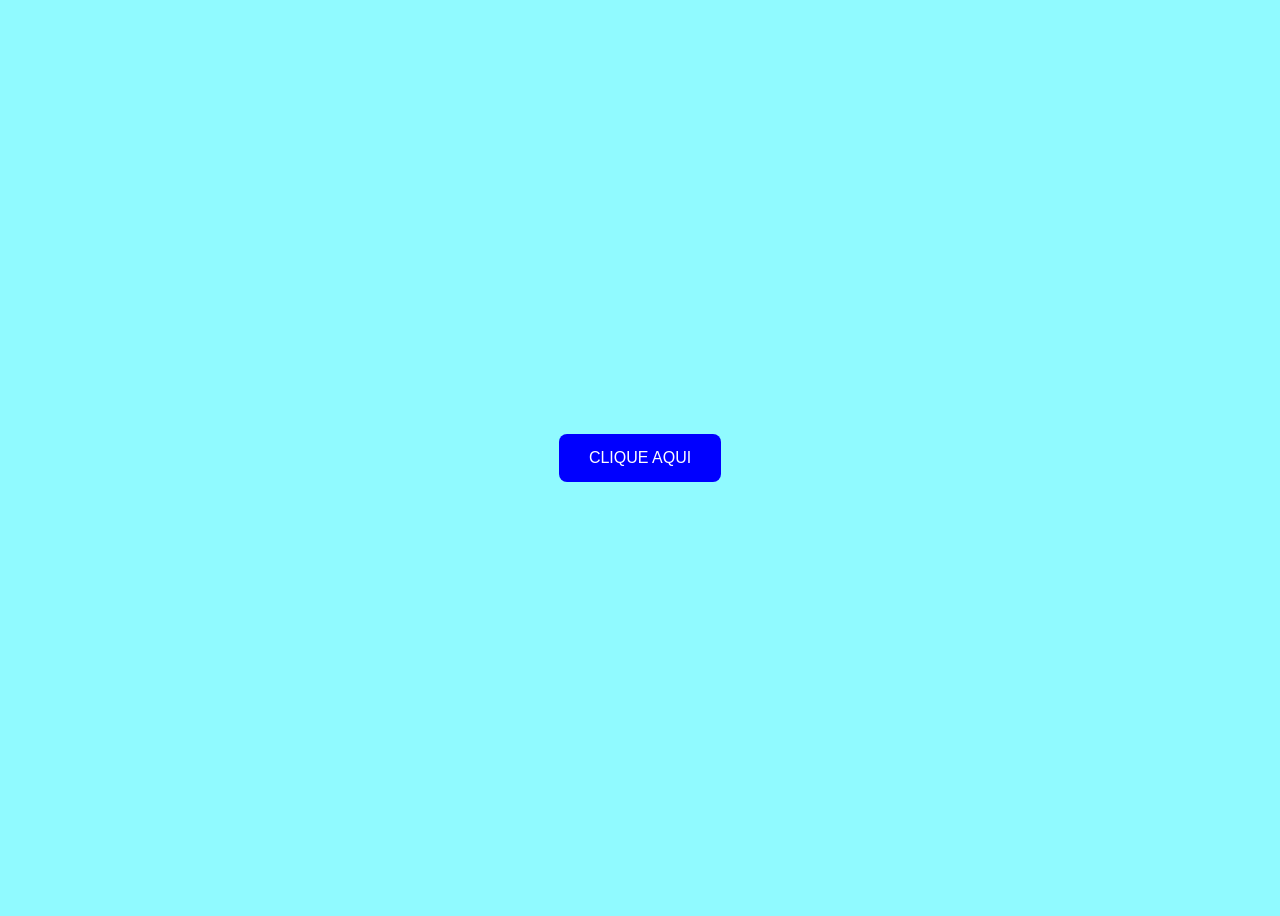
<file: index.html>
<!DOCTYPE html>
<html lang="pt-BR">
<head>
    <meta charset="UTF-8">
    <meta name="viewport" content="width=device-width, initial-scale=1.0">
    <title>Botão Animado</title>
    <link rel="stylesheet" href="style.css">
</head>
<body>

    <button>CLIQUE AQUI</button>

</body>
</html>
</file>
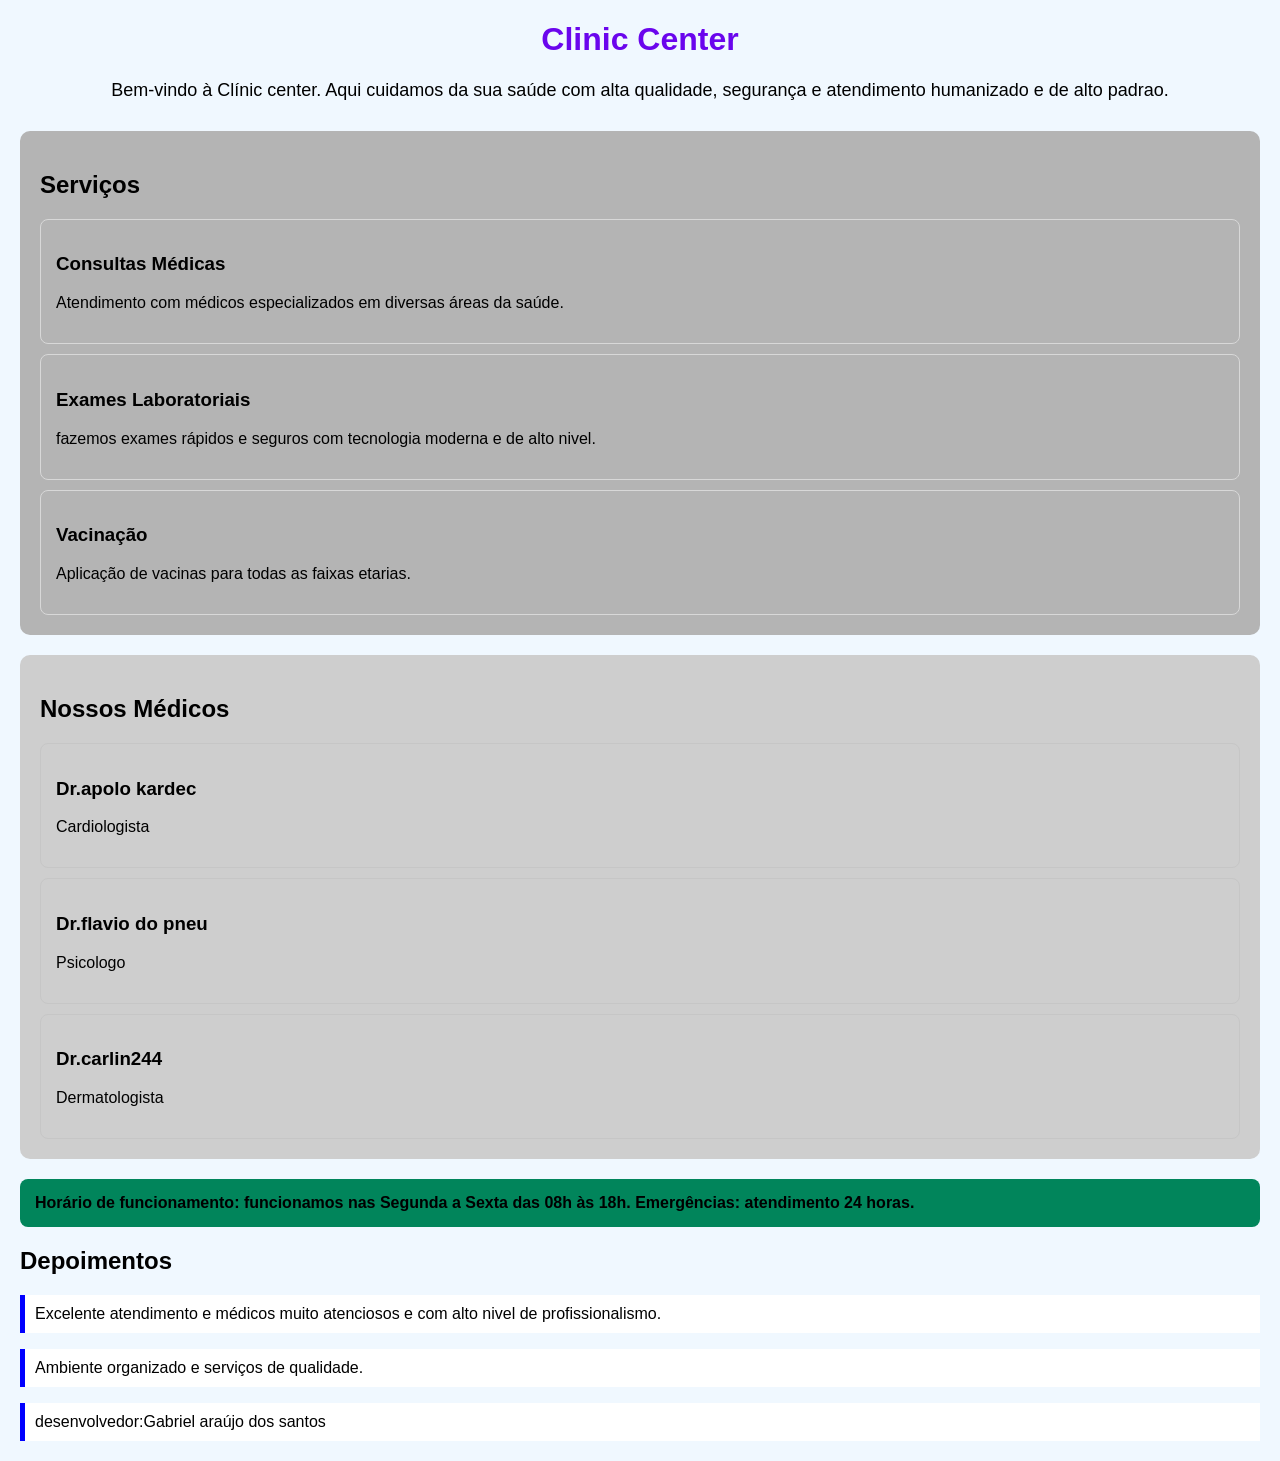
<file: html.clinica/index.html>
<!DOCTYPE html>
<html lang="pt-BR">
<head>
    <meta charset="UTF-8">
    <meta name="viewport" content="width=device-width, initial-scale=1.0">
    <title>Clínica Vida Saudável</title>
    <link rel="stylesheet" href="style.css">
</head>

<body>

    <h1 id="titulo-clinica">
        Clinic Center
    </h1>

    <p class="bemvindo">
        Bem-vindo à Clínic center.
        Aqui cuidamos da sua saúde com alta qualidade,
        segurança e atendimento humanizado e de alto padrao.
    </p>

    <div id="servicos">

        <h2>Serviços</h2>

        <div class="servico">
            <h3>Consultas Médicas</h3>
            <p>
                Atendimento com médicos especializados
                em diversas áreas da saúde.
            </p>
        </div>

        <div class="servico">
            <h3>Exames Laboratoriais</h3>
            <p>
                fazemos exames rápidos e seguros
                com tecnologia moderna e de alto nivel.
            </p>
        </div>

        <div class="servico">
            <h3>Vacinação</h3>
            <p>
                Aplicação de vacinas para todas as faixas etarias.
            </p>
        </div>

    </div>

    <div id="medicos">

        <h2>Nossos Médicos</h2>

        <div class="medico">
            <h3>Dr.apolo kardec</h3>
            <p>Cardiologista</p>
        </div>

        <div class="medico">
            <h3>Dr.flavio do pneu</h3>
            <p>Psicologo</p>
        </div>

        <div class="medico">
            <h3>Dr.carlin244</h3>
            <p>Dermatologista</p>
        </div>

    </div>

    <div id="aviso">
        Horário de funcionamento:
       funcionamos nas Segunda a Sexta das 08h às 18h.
        Emergências: atendimento 24 horas.
    </div>

    <h2>Depoimentos</h2>

    <p class="depoimento">
        Excelente atendimento e médicos muito atenciosos e com alto nivel de profissionalismo.
    </p>

    <p class="depoimento">
        Ambiente organizado e serviços de qualidade.
    </p>

    <p class="desenvolvedor">
        desenvolvedor:Gabriel araújo dos santos
    </p>
</body>
</html>
</file>
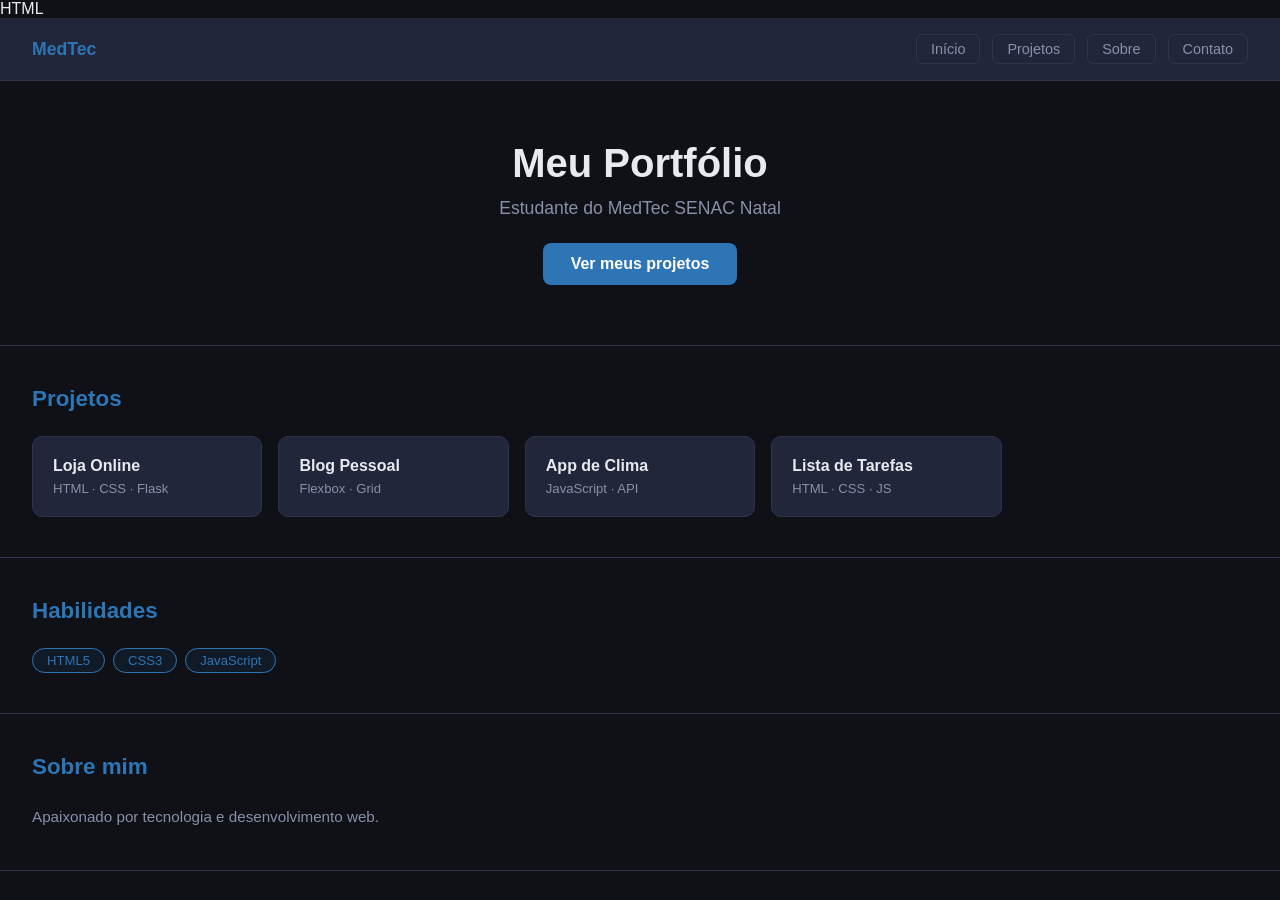
<file: js.script_encontra_qualquer_coisa/index.html>
HTML

<!DOCTYPE html>
<html lang="pt-br">
<head>
  <meta charset="UTF-8">
  <meta name="viewport" content="width=device-width, initial-scale=1.0">
  <title>Portfólio — Aula 35</title>
  <link rel="stylesheet" href="style.css">
</head>
<body>

  <header class="menu">
    <span class="menu-logo" id="logo">MedTec</span>
    <nav class="menu-nav">
      <a href="#" class="menu-link">Início</a>
      <a href="#" class="menu-link">Projetos</a>
      <a href="#" class="menu-link">Sobre</a>
      <a href="#" class="menu-link">Contato</a>
    </nav>
  </header>

  <section class="hero" id="hero">
    <h1 id="titulo">Meu Portfólio</h1>
    <p class="hero-texto" id="subtitulo">Estudante do MedTec SENAC Natal</p>
    <button class="btn-hero" id="btn-hero">Ver meus projetos</button>
  </section>

  <section class="secao" id="projetos">
    <h2 class="secao-titulo">Projetos</h2>
    <div class="grade">
      <div class="projeto-card" id="card-1">
        <h3>Loja Online</h3>
        <p class="card-tech">HTML · CSS · Flask</p>
      </div>
      <div class="projeto-card" id="card-2">
        <h3>Blog Pessoal</h3>
        <p class="card-tech">Flexbox · Grid</p>
      </div>
      <div class="projeto-card" id="card-3">
        <h3>App de Clima</h3>
        <p class="card-tech">JavaScript · API</p>
      </div>
      <div class="projeto-card" id="card-4">
        <h3>Lista de Tarefas</h3>
        <p class="card-tech">HTML · CSS · JS</p>
      </div>
    </div>
  </section>

  <section class="secao" id="habilidades">
    <h2 class="secao-titulo">Habilidades</h2>
    <div class="skills-wrap" id="skills-wrap">
      <span class="skill-tag">HTML5</span>
      <span class="skill-tag">CSS3</span>
      <span class="skill-tag">JavaScript</span>
    </div>
  </section>

  <section class="secao" id="sobre">
    <h2 class="secao-titulo">Sobre mim</h2>
    <p id="texto-sobre">Apaixonado por tecnologia e desenvolvimento web.</p>
  </section>

  <script src="script.js"></script>
</body>
</html>
</file>
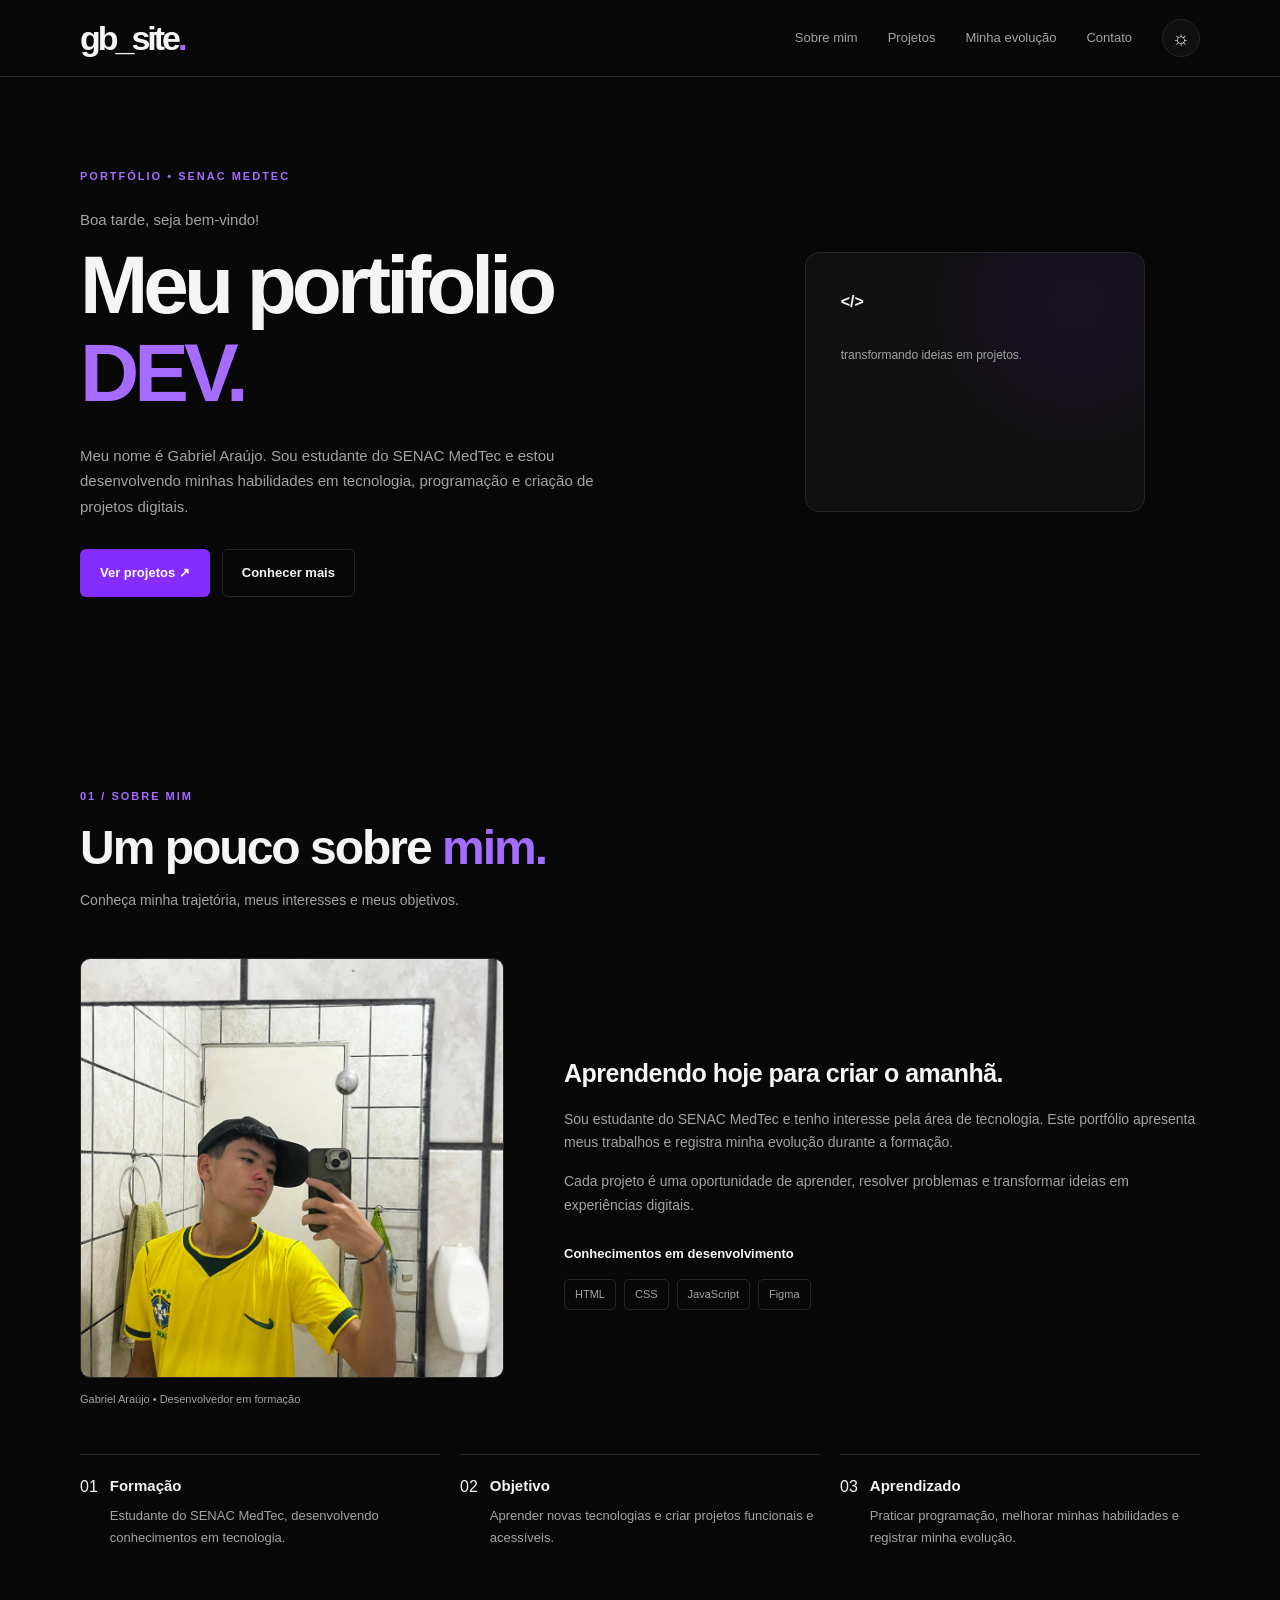
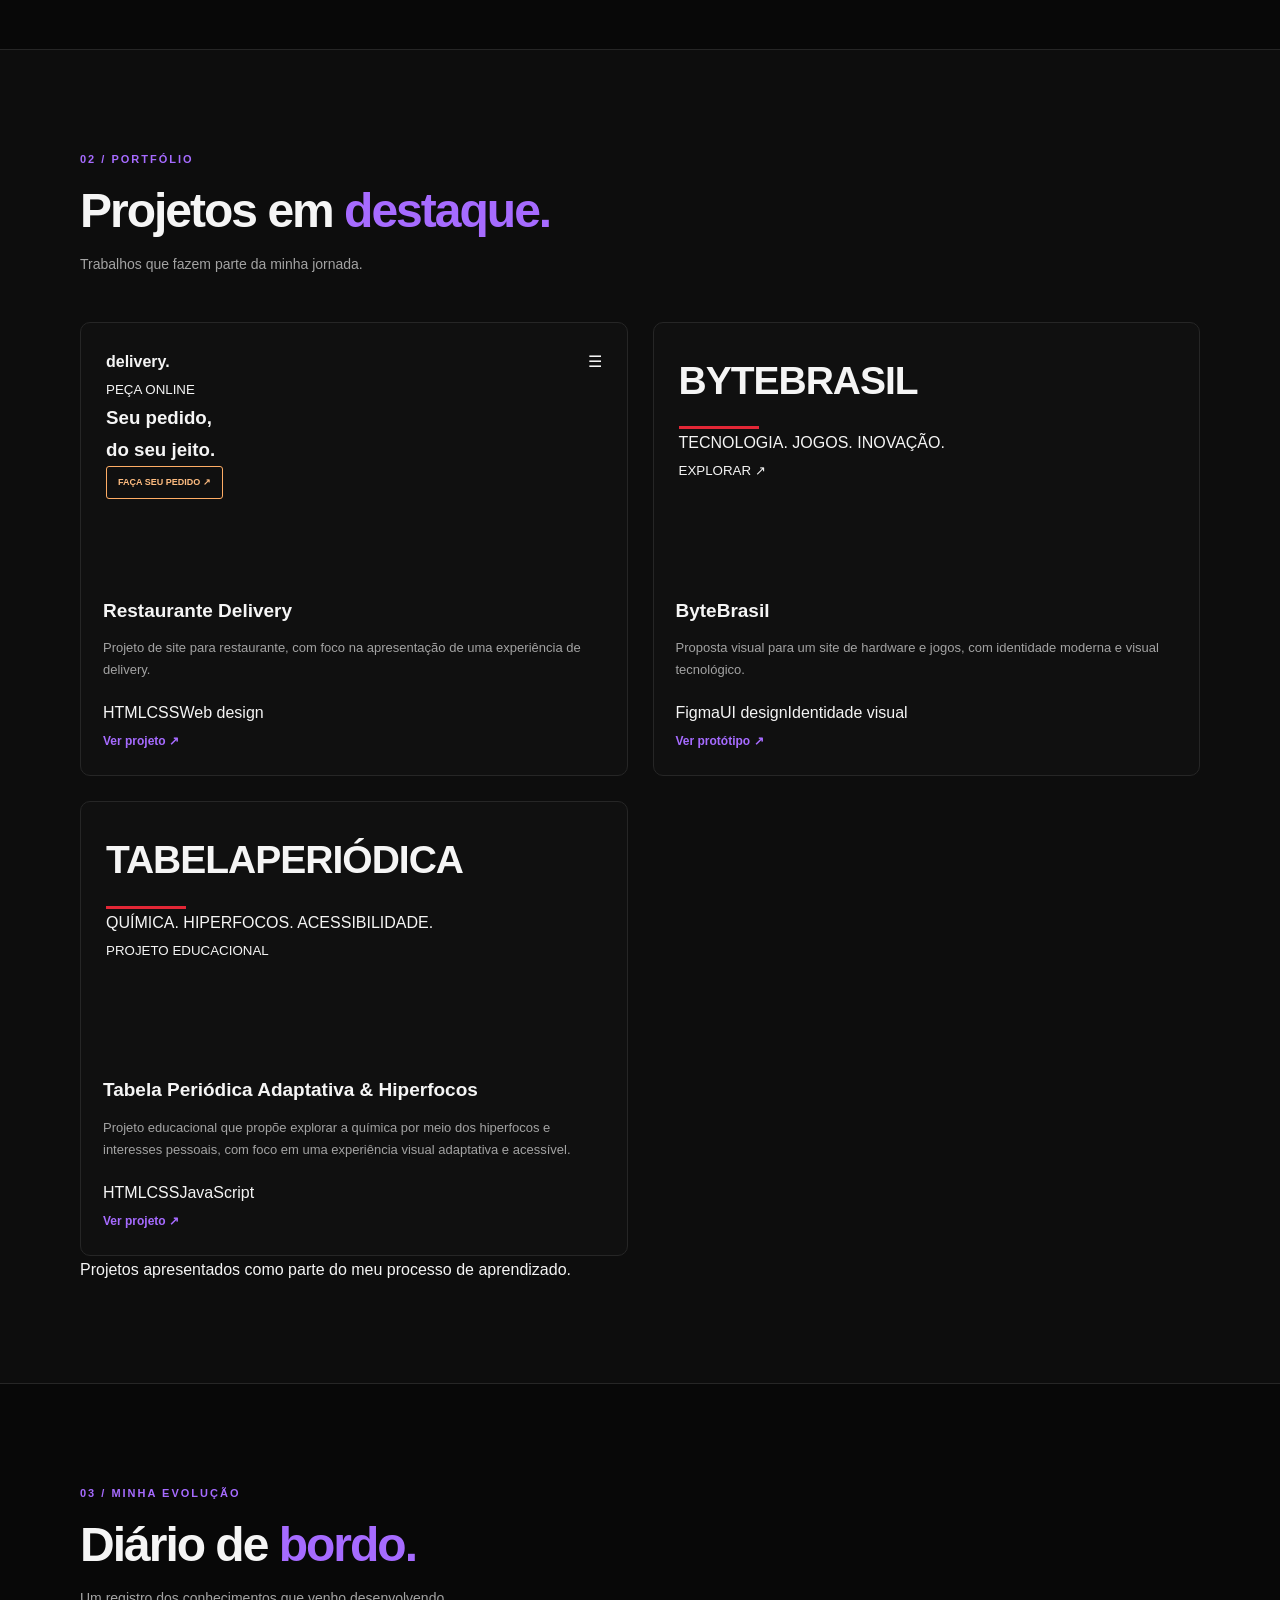
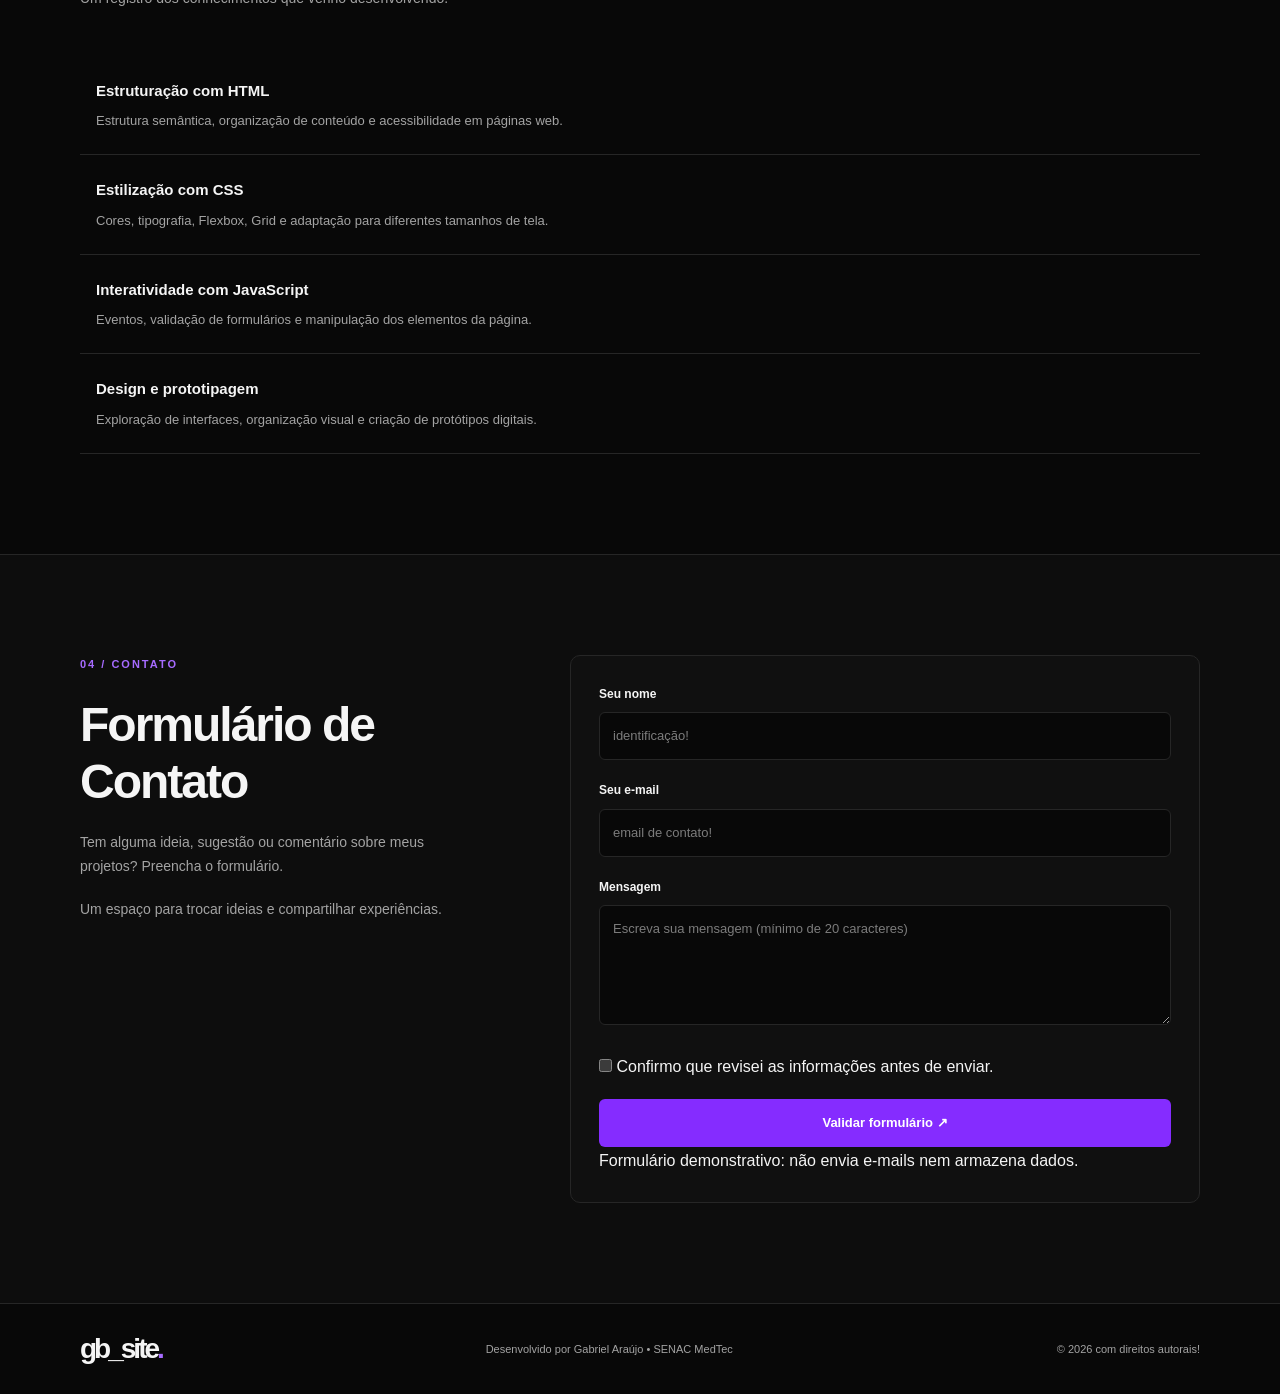
<file: portifolio_dev.gb/index.html>
<!DOCTYPE html>
<html lang="pt-BR">
<head>
  <meta charset="UTF-8">
  <meta name="viewport" content="width=device-width, initial-scale=1.0">
  <meta name="description" content="Portfólio de Gabriel Araújo, estudante do SENAC MedTec.">
  <title>Meu formulario dev | Gabriel Araújo</title>
  <link rel="stylesheet" href="style.css">
  <script src="script.js" defer></script>
</head>
<body>
  <a class="pular" href="#principal"></a>

  <header class="cabecalho">
    <div class="container cabecalho-conteudo">
      <a class="logo" href="#inicio" aria-label="Página inicial">gb_site<span>.</span></a>

      <button class="menu-botao" id="menu-botao"
        aria-label="Abrir menu" aria-expanded="false" aria-controls="menu">
        <span></span><span></span><span></span>
      </button>

      <nav class="menu" id="menu" aria-label="Navegação principal">
        <a href="#sobre">Sobre mim</a>
        <a href="#projetos">Projetos</a>
        <a href="#diario">Minha evolução</a>
        <a href="#contato">Contato</a>
        <button id="tema-botao" class="tema-botao"
          type="button" aria-label="Ativar tema claro">☼</button>
      </nav>
    </div>
  </header>

  <main id="principal">
    <section class="hero container" id="inicio">
      <div>
        <p class="etiqueta">PORTFÓLIO • SENAC MEDTEC</p>
        <p id="saudacao" class="saudacao">Olá, seja bem-vindo!</p>
        <h1>Meu portifolio <span>DEV.</span></h1>
        <p class="hero-descricao">
          Meu nome é Gabriel Araújo. Sou estudante do SENAC MedTec
          e estou desenvolvendo minhas habilidades em tecnologia,
          programação e criação de projetos digitais.
        </p>

        <div class="hero-botoes">
          <a href="#projetos" class="botao botao-principal">Ver projetos ↗</a>
          <a href="#sobre" class="botao botao-secundario">Conhecer mais</a>
        </div>
      </div>

      <div class="hero-visual" aria-hidden="true">
        <div class="visual-card">
          <strong>&lt;/&gt;</strong>
          <div class="linha"></div>
          <div class="linha curta"></div>
          <div class="linha media"></div>
          <p>transformando ideias em projetos<span>.</span></p>
        </div>
      </div>
    </section>

    <section class="secao container" id="sobre">
      <div class="secao-cabecalho">
        <p class="etiqueta">01 / SOBRE MIM</p>
        <h2>Um pouco sobre <span>mim.</span></h2>
        <p class="subtitulo">Conheça minha trajetória, meus interesses e meus objetivos.</p>
      </div>

      <div class="sobre-grid">
        <div>
          <img src="WhatsApp Image 2026-10-27 at 22.30.21.jpeg" alt="Foto de Gabriel Araújo" class="foto-perfil">
          <p class="foto-legenda">Gabriel Araújo • Desenvolvedor em formação</p>
        </div>

        <div class="sobre-texto">
          <h3>Aprendendo hoje para criar o amanhã.</h3>
          <p>
            Sou estudante do SENAC MedTec e tenho interesse pela área de tecnologia.
            Este portfólio apresenta meus trabalhos e registra minha evolução durante
            a formação.
          </p>
          <p>
            Cada projeto é uma oportunidade de aprender, resolver problemas
            e transformar ideias em experiências digitais.
          </p>

          <h4>Conhecimentos em desenvolvimento</h4>
          <div class="habilidades">
            <span>HTML</span><span>CSS</span><span>JavaScript</span>
            <span>Figma</span>
          </div>
        </div>
      </div>

      <div class="informacoes-extra">
        <article class="info-item">
          <span class="numero">01</span>
          <div>
            <h3>Formação</h3>
            <p>Estudante do SENAC MedTec, desenvolvendo conhecimentos em tecnologia.</p>
          </div>
        </article>
        <article class="info-item">
          <span class="numero">02</span>
          <div>
            <h3>Objetivo</h3>
            <p>Aprender novas tecnologias e criar projetos funcionais e acessíveis.</p>
          </div>
        </article>
        <article class="info-item">
          <span class="numero">03</span>
          <div>
            <h3>Aprendizado</h3>
            <p>Praticar programação, melhorar minhas habilidades e registrar minha evolução.</p>
          </div>
        </article>
      </div>
    </section>

    <section class="secao secao-projetos" id="projetos">
      <div class="container">
        <div class="secao-cabecalho">
          <p class="etiqueta">02 / PORTFÓLIO</p>
          <h2>Projetos em <span>destaque.</span></h2>
          <p class="subtitulo">Trabalhos que fazem parte da minha jornada.</p>
        </div>

        <div class="projetos-grid">
          <article class="projeto-card">
            <a class="projeto-preview restaurante"
              href="https://github.com/gabrielwq7/UC14---HTML-e-CSS./tree/main/restaurante_delivery_T.I"
              target="_blank" rel="noopener noreferrer"
              aria-label="Abrir Restaurante Delivery no GitHub">
              <div class="preview-topo"><strong>delivery<span>.</span></strong><span>☰</span></div>
              <div class="preview-conteudo">
                <small>PEÇA ONLINE</small>
                <h3>Seu pedido,<br>do seu jeito.</h3>
                <span class="preview-botao">FAÇA SEU PEDIDO ↗</span>
              </div>
              <div class="circulo"></div>
            </a>

            <div class="projeto-informacoes">
              <div class="projeto-titulo"><h3>Restaurante Delivery</h3><span></span></div>
              <p>Projeto de site para restaurante, com foco na apresentação de uma experiência de delivery.</p>
              <div class="tags"><span>HTML</span><span>CSS</span><span>Web design</span></div>
              <a class="projeto-link"
                href="https://github.com/gabrielwq7/UC14---HTML-e-CSS./tree/main/restaurante_delivery_T.I"
                target="_blank" rel="noopener noreferrer">Ver projeto ↗</a>
            </div>
          </article>

          <article class="projeto-card">
            <a class="projeto-preview bytebrasil"
              href="https://www.figma.com/proto/kZWazxBTW1twJUicd65E7g/ByteBrasil---banner?node-id=1-7&starting-point-node-id=1%3A7&scaling=scale-down-width&content-scaling=fixed"
              target="_blank" rel="noopener noreferrer"
              aria-label="Abrir protótipo ByteBrasil no Figma">
              <strong class="byte-logo">BYTE<span>BRASIL</span></strong>
              <div class="byte-linha"></div>
              <p>TECNOLOGIA. JOGOS. INOVAÇÃO.</p>
              <small>EXPLORAR ↗</small>
            </a>

            <div class="projeto-informacoes">
              <div class="projeto-titulo"><h3>ByteBrasil</h3><span></span></div>
              <p>Proposta visual para um site de hardware e jogos, com identidade moderna e visual tecnológico.</p>
              <div class="tags"><span>Figma</span><span>UI design</span><span>Identidade visual</span></div>
              <a class="projeto-link"
                href="https://www.figma.com/proto/kZWazxBTW1twJUicd65E7g/ByteBrasil---banner?node-id=1-7&starting-point-node-id=1%3A7&scaling=scale-down-width&content-scaling=fixed"
                target="_blank" rel="noopener noreferrer">Ver protótipo ↗</a>
            </div>
          </article>

          <!-- TERCEIRO PROJETO: TABELA PERIÓDICA ADAPTATIVA & HIPERFOCOS -->
          <article class="projeto-card">
            <div class="projeto-preview bytebrasil" aria-label="Prévia da Tabela Periódica Adaptativa">
              <strong class="byte-logo">TABELA<span>PERIÓDICA</span></strong>
              <div class="byte-linha"></div>
              <p>QUÍMICA. HIPERFOCOS. ACESSIBILIDADE.</p>
              <small>PROJETO EDUCACIONAL</small>
            </div>

            <div class="projeto-informacoes">
              <div class="projeto-titulo"><h3>Tabela Periódica Adaptativa &amp; Hiperfocos</h3><span></span></div>
              <p>Projeto educacional que propõe explorar a química por meio dos hiperfocos e interesses pessoais, com foco em uma experiência visual adaptativa e acessível.</p>
              <div class="tags"><span>HTML</span><span>CSS</span><span>JavaScript</span></div>
              
               <a class="projeto-link"
                href="https://github.com/gabrielwq7/trabalho-de-quimica/tree/main/aula.script"
                target="_blank" rel="noopener noreferrer">Ver projeto ↗</a>
            </div>
          </article>
        </div>
        <p class="observacao">Projetos apresentados como parte do meu processo de aprendizado.</p>
      </div>
    </section>

    <section class="secao container" id="diario">
      <div class="secao-cabecalho">
        <p class="etiqueta">03 / MINHA EVOLUÇÃO</p>
        <h2>Diário de <span>bordo.</span></h2>
        <p class="subtitulo">Um registro dos conhecimentos que venho desenvolvendo.</p>
      </div>

      <div class="diario-grid">
        <article class="diario-item">
          <span class="ponto"></span>
          <div><h3>Estruturação com HTML</h3><p>Estrutura semântica, organização de conteúdo e acessibilidade em páginas web.</p></div>
        </article>
        <article class="diario-item">
          <span class="ponto"></span>
          <div><h3>Estilização com CSS</h3><p>Cores, tipografia, Flexbox, Grid e adaptação para diferentes tamanhos de tela.</p></div>
        </article>
        <article class="diario-item">
          <span class="ponto"></span>
          <div><h3>Interatividade com JavaScript</h3><p>Eventos, validação de formulários e manipulação dos elementos da página.</p></div>
        </article>
        <article class="diario-item">
          <span class="ponto"></span>
          <div><h3>Design e prototipagem</h3><p>Exploração de interfaces, organização visual e criação de protótipos digitais.</p></div>
        </article>
      </div>
    </section>

    <section class="secao secao-contato" id="contato">
      <div class="container contato-grid">
        <div class="contato-intro">
          <p class="etiqueta">04 / CONTATO</p>
          <h2>Formulário de Contato</h2>
          <p>Tem alguma ideia, sugestão ou comentário sobre meus projetos? Preencha o formulário.</p>
          <p class="contato-nota">Um espaço para trocar ideias e compartilhar experiências.</p>
        </div>

        <form class="formulario" id="formulario" novalidate>
          <div class="campo">
            <label for="nome">Seu nome</label>
            <input type="text" id="nome" name="nome" autocomplete="name"
              placeholder="identificação!" required aria-describedby="erro-nome">
            <small class="erro" id="erro-nome"></small>
          </div>

          <div class="campo">
            <label for="email">Seu e-mail</label>
            <input type="email" id="email" name="email" autocomplete="email"
              placeholder="email de contato!" required aria-describedby="erro-email">
            <small class="erro" id="erro-email"></small>
          </div>

          <div class="campo">
            <label for="mensagem">Mensagem</label>
            <textarea id="mensagem" name="mensagem" rows="4"
              placeholder="Escreva sua mensagem (mínimo de 20 caracteres)"
              required aria-describedby="erro-mensagem"></textarea>
            <small class="erro" id="erro-mensagem"></small>
          </div>

          <div class="consentimento">
            <input type="checkbox" id="consentimento" name="consentimento" required>
            <label for="consentimento">Confirmo que revisei as informações antes de enviar.</label>
          </div>

          <small class="erro" id="erro-consentimento"></small>

          <button class="botao botao-principal botao-enviar" type="submit">Validar formulário ↗</button>
          <p class="sucesso" id="mensagem-sucesso" role="status" aria-live="polite" tabindex="-1"></p>
          <p class="nota-formulario">Formulário demonstrativo: não envia e-mails nem armazena dados.</p>
        </form>
      </div>
    </section>
  </main>

  <footer class="rodape">
    <div class="container rodape-conteudo">
      <a class="logo" href="#inicio" aria-label="Voltar ao início">gb_site<span>.</span></a>
      <p>Desenvolvido por Gabriel Araújo • SENAC MedTec</p>
      <p>© <span id="ano-atual"></span> com direitos autorais!</p>
    </div>
  </footer>
</body>
</html>
</file>
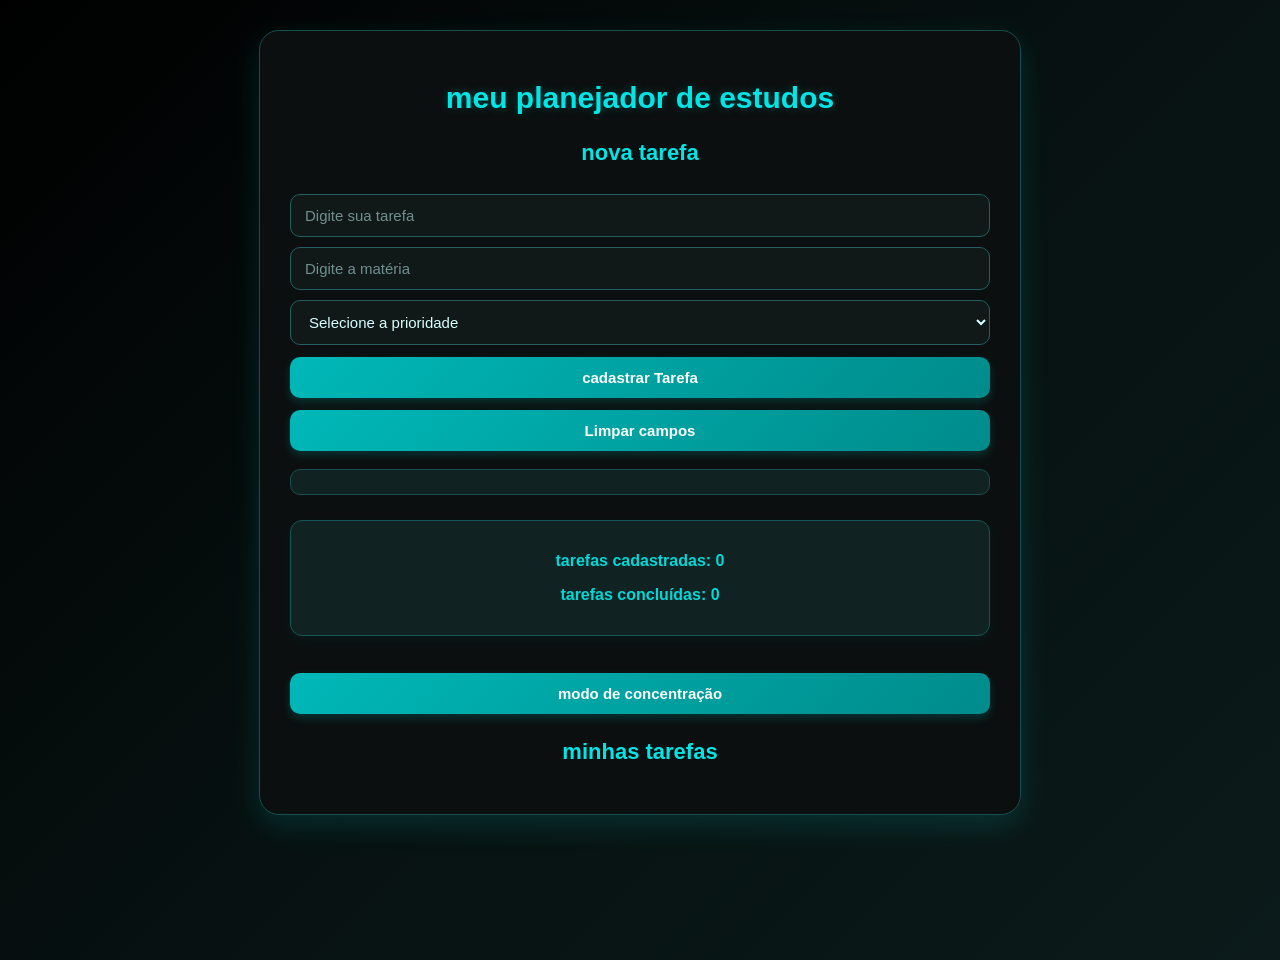
<file: uc15-DOM/index.html>
<!DOCTYPE html>
<html lang="en">
<head>
    <meta charset="UTF-8">
    <meta name="viewport" content="width=device-width, initial-scale=1.0">
    <title>script</title>
    <link rel="stylesheet" href="style.css">
</head>
<body>
 <div class="container">
    <h1 id="title">meu planejador de estudos</h1>

    <h2>nova tarefa</h2>

    <input type="text" id="tarefa" placeholder="Digite sua tarefa">

    <input type="text" id="materia" placeholder="Digite a matéria">

    <select id="prioridade">
        <option value="">Selecione a prioridade</option>
        <option value="alta">Alta</option>
        <option value="media">Média</option>
        <option value="baixa">Baixa</option>
    </select>

    <button onclick="adicionarTarefa()">
        cadastrar Tarefa
    </button>

  <button onclick="limparTarefas()">
        Limpar campos
</button>

<p id="mensagem"></p>

 <div class="contadores">

    <p id="contador"> tarefas cadastradas: 0</p>
    <p id="contadorconcluidas"> tarefas concluídas: 0</p>
 </div>

  <button onclick="alternadormodo()">
    modo de concentração
  </button>

  <h2>minhas tarefas</h2>

  <div id="listatarefas"></div>

 </div>

<script src="script.js"></script>

</body>

</html>
</file>
<file: style.css>
body {
    height: 100vh;
    display: flex;
    justify-content: center;
    align-items: center;
    background-color: rgb(144, 250, 350);
}

button {
    position: relative;
    padding: 15px 30px;
    font-size: 16px;
    color: white;
    background-color: blue;
    border: none;
    border-radius: 8px;
    cursor: pointer;

    animation: movimento 8s infinite;
}

@keyframes movimento {
    0% {
        left: 0;
        top: 0;
        background-color: blue;
    }

    20% {
        left: 200px;
        top: 0;
        background-color: red;
    }

    40% {
        left: -200px;
        top: 0;
        background-color: green;
    }

    60% {
        left: 0;
        top: -150px;
        background-color: orange;
    }

    80% {
        left: 0;
        top: 150px;
        background-color: purple;
    }

    100% {
        left: 150px;
        top: 150px;
        background-color: pink;
    }
}
</file>
<file: html.clinica/style.css>
body {
    font-family: Arial, sans-serif;
    background-color: #f0f8ff;
    margin: 20px;
}

#titulo-clinica {
    color: rgb(106, 5, 237);
    text-align: center;
}

.bemvindo {
    font-size: 18px;
    text-align: center;
    margin-bottom: 30px;
}

#servicos {
    background-color: rgb(180, 180, 180);
    padding: 20px;
    border-radius: 10px;
    margin-bottom: 20px;
}

.servico {
    border: 1px solid #d8d8d8;
    padding: 15px;
    margin-top: 10px;
    border-radius: 8px;
}

#medicos {
    background-color: rgb(206, 206, 206);
    padding: 20px;
    border-radius: 10px;
    margin-bottom: 20px;
}

.medico {
    border: 1px solid #c6c6c6;
    padding: 15px;
    margin-top: 10px;
    border-radius: 8px;
}

#aviso {
    background-color: rgb(1, 133, 91);
    padding: 15px;
    font-weight: bold;
    margin-bottom: 20px;
    border-radius: 8px;
}

.depoimento {
    background-color: #ffffff;
    padding: 10px;
    border-left: 5px solid blue;
    margin-top: 10px;
}


.desenvolvedor {
 background-color: #ffffff;
    padding: 10px;
    border-left: 5px solid blue;
    margin-top: 10px;
}
</file>
<file: js.script_encontra_qualquer_coisa/style.css>
:root {
  --fundo:    #0f1117;
  --card-bg:  #22263a;
  --primaria: #2E75B6;
  --texto:    #e8eaf0;
  --suave:    #8890aa;
  --borda:    #2e3450;
}

*, *::before, *::after { box-sizing: border-box; margin: 0; padding: 0; }

body {
  font-family: Arial, sans-serif;
  background: var(--fundo);
  color: var(--texto);
  min-height: 100vh;
}

.menu {
  display: flex;
  align-items: center;
  justify-content: space-between;
  padding: 16px 32px;
  background: var(--card-bg);
  border-bottom: 1px solid var(--borda);
  position: sticky;
  top: 0;
}

.menu-logo { font-weight: bold; font-size: 1.1rem; color: var(--primaria); }

.menu-nav { display: flex; gap: 12px; }

.menu-link {
  color: var(--suave);
  text-decoration: none;
  font-size: 0.9rem;
  padding: 6px 14px;
  border-radius: 6px;
  border: 1px solid var(--borda);
}

.hero {
  text-align: center;
  padding: 60px 32px;
  border-bottom: 1px solid var(--borda);
}

.hero h1 { font-size: 2.5rem; margin-bottom: 12px; }

.hero-texto { font-size: 1.1rem; color: var(--suave); margin-bottom: 24px; }

.btn-hero {
  padding: 12px 28px;
  background: var(--primaria);
  color: white;
  border: none;
  border-radius: 8px;
  font-size: 1rem;
  font-weight: bold;
  cursor: pointer;
}

.secao { padding: 40px 32px; border-bottom: 1px solid var(--borda); }

.secao-titulo { font-size: 1.4rem; color: var(--primaria); margin-bottom: 24px; }

.grade {
  display: grid;
  grid-template-columns: repeat(auto-fill, minmax(220px, 1fr));
  gap: 16px;
}

.projeto-card {
  background: var(--card-bg);
  border: 1px solid var(--borda);
  border-radius: 10px;
  padding: 20px;
}

.projeto-card h3 { font-size: 1rem; margin-bottom: 6px; }

.card-tech { font-size: 0.82rem; color: var(--suave); }

.skills-wrap { display: flex; flex-wrap: wrap; gap: 8px; }

.skill-tag {
  font-size: 0.82rem;
  padding: 4px 14px;
  border-radius: 20px;
  border: 1px solid var(--primaria);
  color: var(--primaria);
  background: rgba(46, 117, 182, 0.1);
}

#sobre p { font-size: 0.95rem; color: var(--suave); line-height: 1.7; }
</file>
<file: portifolio_dev.gb/style.css>
:root {
color-scheme: dark; --fundo: #080808;
--fundo-card: #101010; --fundo-secundario: #0d0d0d;
--texto: #f5f5f5; --texto-suave: #a3a3a3;
--roxo: #852cff; --roxo-claro: #a66bff;
--borda: #262626; --largura: 1120px;
}
* {
box-sizing: border-box; margin: 0;
  padding: 0;
}
html {
scroll-behavior: smooth; scroll-padding-top: 95px;
}
body {
background: var(--fundo); color: var(--texto);

font-family: Arial, Helvetica, sans-serif; line-height: 1.7;
  transition: background 0.25s, color 0.25s;
}
body.tema-claro {
color-scheme: light; --fundo: #f7f7f8;
--fundo-card: #ffffff; --fundo-secundario: #eeeeF2;
--texto: #171717; --texto-suave: #60606b;
--roxo: #7020dc; --roxo-claro: #7020dc;
  --borda: #ddddE3;
}
a {
color: inherit; text-decoration: none;
}
button,
input,
textarea {

  font: inherit;
}
button,
a,
input,
textarea {
  -webkit-tap-highlight-color: transparent;
}
button:focus-visible,
a:focus-visible,
input:focus-visible,
textarea:focus-visible {
outline: 2px solid var(--roxo-claro); outline-offset: 4px;
}
img {

display: block; max-width: 100%;
}
.container {
width: min(var(--largura), calc(100% - 40px)); margin-inline: auto;
}
.secao {
  padding-block: 100px;
}
.pular-conteudo {
position: absolute; top: -100px;
left: 15px; z-index: 1000;
padding: 10px 16px; background: var(--roxo);
color: white; border-radius: 6px;
}
.pular-conteudo:focus {
  top: 15px;

}
.cabecalho {
position: sticky; top: 0;
z-index: 100; background: var(--fundo);
  border-bottom: 1px solid var(--borda);
}
.cabecalho-conteudo {
min-height: 76px; display: flex;
align-items: center; justify-content: space-between;
  gap: 25px;
}
.logo {
font-size: 34px; font-weight: 900;
letter-spacing: -3px; line-height: 1;
}
.logo span,

.hero h1 span,
.secao-cabecalho h2 span,
.contato-intro h2 span {
  color: var(--roxo-claro);
}
.menu {
display: flex; align-items: center;
  gap: 30px;
}
.menu > a {
color: var(--texto-suave); font-size: 13px;
  transition: color 0.2s;
}
.menu > a:hover {
  color: var(--texto);

}
.tema-botao {
width: 38px; height: 38px;
border: 1px solid var(--borda); border-radius: 50%;
background: var(--fundo-card); color: var(--texto);
cursor: pointer; font-size: 20px;
}
.menu-botao {
display: none; border: 0;
background: transparent; cursor: pointer;
}
.menu-botao span {
display: block; width: 24px;
height: 2px; margin: 5px;
  background: var(--texto);
}

.hero {
min-height: 610px; display: grid;
grid-template-columns: 1.15fr 0.85fr; align-items: center;
gap: 60px; padding-block: 85px;
}
.etiqueta {
color: var(--roxo-claro); font-size: 11px;
font-weight: 700; letter-spacing: 2px;
  margin-bottom: 22px;
}
.saudacao {
color: var(--texto-suave); font-size: 15px;
  margin-bottom: 8px;
}
.hero h1 {
max-width: 650px; font-size: clamp(48px, 7vw, 82px);

font-weight: 800; letter-spacing: -5px;
  line-height: 1.08;
}
.hero-descricao {
max-width: 520px; margin-top: 25px;
color: var(--texto-suave); font-size: 15px;
}
.hero-botoes {
display: flex; flex-wrap: wrap;
gap: 12px; margin-top: 30px;
}
.botao {
min-height: 46px; display: inline-flex;
align-items: center; justify-content: center;
gap: 12px; padding: 12px 19px;

border: 1px solid transparent; border-radius: 6px;
cursor: pointer; font-size: 13px;
font-weight: 700; transition: transform 0.2s, background 0.2s;
}
.botao:hover {
  transform: translateY(-2px);
}
.botao-principal {
background: var(--roxo); color: #ffffff;
}
.botao-principal:hover {
  background: #7020dc;
}
.botao-secundario {
border-color: var(--borda); color: var(--texto);
  background: transparent;

}
.botao-secundario:hover {
  background: var(--fundo-card);
}
.hero-status {
display: flex; align-items: center;
gap: 9px; margin-top: 30px;
color: var(--texto-suave); font-size: 12px;
}
.status-ponto {
width: 8px; height: 8px;
background: var(--roxo-claro); border-radius: 50%;
  box-shadow: 0 0 12px #852cff70;
}
.hero-visual {
min-height: 350px; display: grid;

place-items: center; position: relative;
}
.visual-card {
width: min(100%, 340px); min-height: 260px;
padding: 35px; border: 1px solid var(--borda);
  border-radius: 14px;
  background:
    radial-gradient(circle at 80% 20%, #852cff19, transparent 45%),
    var(--fundo-card);
  box-shadow: 0 25px 80px #00000030;
}
.visual-simbolo {
display: block; margin-bottom: 30px;
color: var(--roxo-claro); font-size: 65px;
font-weight: 800; letter-spacing: -5px;

}
.visual-linha {
width: 100%; height: 7px;
margin-top: 12px; border-radius: 8px;
  background: var(--borda);
}
.visual-linha-curta {
width: 58%; background: var(--roxo);
}
.visual-linha-media {
  width: 78%;
}
.visual-card p {
margin-top: 30px; color: var(--texto-suave);
  font-size: 12px;
}

.visual-card p span {
  color: var(--roxo-claro);
}
.visual-detalhe {
position: absolute; width: 13px;
height: 13px; background: var(--roxo);
border-radius: 3px; transform: rotate(45deg);
}
.detalhe-um {
top: 30px; right: 15%;
}
.detalhe-dois {
bottom: 35px; left: 8%;
width: 9px; height: 9px;
  opacity: 0.6;
}

.secao-cabecalho {
  margin-bottom: 45px;
}
.secao-cabecalho h2,
.contato-intro h2 {
font-size: clamp(32px, 5vw, 48px); font-weight: 800;
letter-spacing: -2px; line-height: 1.2;
}
.secao-cabecalho .etiqueta {
  margin-bottom: 13px;
}
.subtitulo {
max-width: 620px; margin-top: 13px;
color: var(--texto-suave); font-size: 14px;
}

.sobre-grid {
display: grid; grid-template-columns: 0.8fr 1.2fr;
gap: 60px; align-items: center;
}
.foto-container {
  min-width: 0;
}
.foto-perfil {
width: 100%; max-height: 420px;
min-height: 300px; object-fit: cover;
object-position: center; border: 1px solid var(--borda);
border-radius: 10px; background: var(--fundo-card);
}
.foto-legenda {
display: block; margin-top: 12px;
color: var(--texto-suave); font-size: 11px;

}
.sobre-texto h3 {
margin-bottom: 18px; font-size: 25px;
line-height: 1.3; letter-spacing: -0.5px;
}
.sobre-texto p {
margin-bottom: 15px; color: var(--texto-suave);
  font-size: 14px;
}
.sobre-texto h4 {
margin-top: 25px; margin-bottom: 14px;
  font-size: 13px;
}
.habilidades,
.projeto-tags {
display: flex; flex-wrap: wrap;

  gap: 8px;
}
.habilidades span,
.projeto-tags span {
padding: 5px 10px; border: 1px solid var(--borda);
border-radius: 5px; color: var(--texto-suave);
  font-size: 11px;
}
.informacoes-extra {
display: grid; grid-template-columns: repeat(3, minmax(0, 1fr));
gap: 20px; margin-top: 45px;
}
.info-item {
display: flex; align-items: flex-start;
gap: 12px; padding-top: 18px;

  border-top: 1px solid var(--borda);
}
.info-numero {
color: var(--roxo-claro); font-size: 12px;
  font-weight: 700;
}
.info-item h3,
.diario-item h3 {
margin-bottom: 7px; font-size: 15px;
}
.info-item p,
.diario-item p {
color: var(--texto-suave); font-size: 13px;
}
.secao-projetos {
background: var(--fundo-secundario); border-top: 1px solid var(--borda);

  border-bottom: 1px solid var(--borda);
}
.projetos-grid {
display: grid; grid-template-columns: repeat(2, minmax(0, 1fr));
  gap: 25px;
}
.projeto-card {
overflow: hidden; border: 1px solid var(--borda);
border-radius: 10px; background: var(--fundo-card);
  transition: transform 0.2s, border-color 0.2s;
}
.projeto-card:hover {
transform: translateY(-4px); border-color: var(--roxo);
}
.projeto-preview {
min-height: 250px; display: block;

position: relative; overflow: hidden;
  padding: 25px;
}
.preview-restaurante {
background: #18130f; color: #ffffff;
}
.preview-topo {
position: relative; z-index: 2;
display: flex; justify-content: space-between;
  align-items: center;
}
.preview-logo {
font-size: 17px; font-weight: 800;
}
.preview-logo span {

  color: #ff9c45;
}
.preview-menu {
  font-size: 20px;
}
.preview-restaurante-conteudo {
position: relative; z-index: 2;
  margin-top: 34px;
}
.preview-etiqueta {
color: #ffad65; font-size: 9px;
font-weight: 800; letter-spacing: 2px;
}
.preview-restaurante-conteudo h3 {
margin: 9px 0 18px; font-size: clamp(25px, 3vw, 37px);
line-height: 1.1; letter-spacing: -1px;

}
.preview-botao {
display: inline-block; padding: 8px 11px;
border: 1px solid #ffad65; border-radius: 3px;
color: #ffbd81; font-size: 9px;
  font-weight: 800;
}
.preview-circulo {
position: absolute; width: 220px;
height: 220px; right: -80px;
bottom: -100px; border: 35px solid #ff9c451a;
  border-radius: 50%;
}
.preview-bytebrasil {
display: flex; flex-direction: column;
align-items: center; justify-content: center;

  background:
    radial-gradient(circle at 50% 45%, #8d1a1a28, transparent 40%),
    #080808;
color: #ffffff; text-align: center;
}
.byte-logo {
font-size: clamp(25px, 4vw, 39px); font-weight: 900;
  letter-spacing: -1px;
}
.byte-logo span {
  color: #f5f5f5;
}
.byte-linha {
width: 80px; height: 3px;
margin-top: 12px; background: #e32736;

}
.preview-bytebrasil p {
margin-top: 15px; color: #c6c6c6;
font-size: 9px; letter-spacing: 2px;
}
.byte-detalhes {
display: flex; gap: 8px;
  margin-top: 22px;
}
.byte-detalhes span {
width: 7px; height: 7px;
background: #e32736; border-radius: 50%;
}
.byte-acao {
position: absolute; right: 18px;
bottom: 16px; color: #f1a0a6;

font-size: 9px; letter-spacing: 1px;
}
.projeto-informacoes {
  padding: 22px;
}
.projeto-titulo {
display: flex; justify-content: space-between;
align-items: center; gap: 15px;
}
.projeto-titulo h3 {
  font-size: 19px;
}
.projeto-numero {
color: var(--roxo-claro); font-size: 12px;
}
.projeto-informacoes > p {

margin-top: 10px; margin-bottom: 18px;
color: var(--texto-suave); font-size: 13px;
}
.projeto-tags {
  margin-bottom: 22px;
}
.projeto-link {
display: inline-flex; align-items: center;
gap: 8px; color: var(--roxo-claro);
font-size: 12px; font-weight: 700;
}
.projeto-link:hover {
  text-decoration: underline;
}
.projetos-observacao {

margin-top: 25px; color: var(--texto-suave);
  font-size: 12px;
}
.diario-grid {
display: grid; gap: 0;
  margin-top: 20px;
}
.diario-item {
display: flex; align-items: flex-start;
gap: 16px; padding: 22px 0;
  border-bottom: 1px solid var(--borda);
}
.diario-ponto {
flex-shrink: 0; width: 10px;
height: 10px; margin-top: 7px;
border-radius: 50%; background: var(--roxo);

  box-shadow: 0 0 12px #852cff55;
}
.diario-item p {
  max-width: 650px;
}
.diario-nota {
margin-top: 20px; color: var(--texto-suave);
  font-size: 12px;
}
.secao-contato {
background: var(--fundo-secundario); border-top: 1px solid var(--borda);
}
.contato-grid {
display: grid; grid-template-columns: 0.8fr 1.2fr;
gap: 70px; align-items: start;
}

.contato-intro h2 {
  max-width: 400px;
}
.contato-intro > p:not(.etiqueta) {
max-width: 400px; margin-top: 20px;
color: var(--texto-suave); font-size: 14px;
}
.contato-detalhe {
display: flex; align-items: center;
gap: 12px; margin-top: 30px;
color: var(--texto-suave); font-size: 12px;
}
.contato-icone {
width: 35px; height: 35px;
display: grid; place-items: center;

flex-shrink: 0; border: 1px solid var(--borda);
border-radius: 7px; color: var(--roxo-claro);
}
.formulario {
padding: 28px; border: 1px solid var(--borda);
border-radius: 10px; background: var(--fundo-card);
}
.campo {
  margin-bottom: 20px;
}
.campo label {
display: block; margin-bottom: 8px;
font-size: 12px; font-weight: 700;
}
.campo input,
.campo textarea {

width: 100%; padding: 12px 13px;
border: 1px solid var(--borda); border-radius: 6px;
background: var(--fundo); color: var(--texto);
  font-size: 13px;
}
.campo input::placeholder,
.campo textarea::placeholder {
color: var(--texto-suave); opacity: 0.75;
}
.campo textarea {
min-height: 120px; resize: vertical;
}
.campo input:focus,
.campo textarea:focus {
border-color: var(--roxo); outline: 2px solid #852cff30;
}

.campo-consentimento {
display: flex; align-items: flex-start;
gap: 10px; margin: 5px 0 8px;
}
.campo-consentimento input {
flex-shrink: 0; width: 16px;
height: 16px; margin-top: 4px;
  accent-color: var(--roxo);
}
.campo-consentimento label {
color: var(--texto-suave); font-size: 11px;
}
.erro {
display: block; min-height: 0;
margin-top: 5px; color: #ff6868;

  font-size: 11px;
}
.erro:empty {
  display: none;
}
.campo input.invalido,
.campo textarea.invalido {
  border-color: #ff6868;
}
.botao-enviar {
width: 100%; margin-top: 18px;
}
.mensagem-sucesso {
margin-top: 15px; color: #58d68d;
  font-size: 13px;
}

.mensagem-sucesso:empty {
  display: none;
}
.formulario-nota {
margin-top: 16px; color: var(--texto-suave);
  font-size: 10px;
}
.rodape {
  border-top: 1px solid var(--borda);
}
.rodape-conteudo {
min-height: 90px; display: flex;
align-items: center; justify-content: space-between;
  gap: 20px;
}
.rodape .logo {

  font-size: 28px;
}
.rodape p {
color: var(--texto-suave); font-size: 11px;
}
@media (max-width: 850px) {
  .hero {
    gap: 25px;
  }
  .hero h1 {
    letter-spacing: -3px;
  }
  .sobre-grid,
  .contato-grid {
    gap: 35px;

  }
  .contato-grid {
    grid-template-columns: 1fr 1.2fr;
  }
  .menu {
    gap: 18px;
  }
}
@media (max-width: 700px) {
  html {
    scroll-padding-top: 80px;
  }
  .container {
    width: min(100% - 32px, var(--largura));
  }
  .secao {

    padding-block: 70px;
  }
  .cabecalho-conteudo {
    min-height: 68px;
  }
  .menu-botao {
display: block; z-index: 102;
  }
  .menu {
position: absolute; top: 68px;
left: 0; right: 0;
display: none; flex-direction: column;
align-items: stretch; gap: 0;
padding: 12px 20px 22px; border-bottom: 1px solid var(--borda);
    background: var(--fundo);
  }

  .menu.aberto {
    display: flex;
  }
  .menu > a {
padding: 12px 0; border-bottom: 1px solid var(--borda);
  }
  .tema-botao {
    margin-top: 15px;
  }
  .hero {
min-height: auto; grid-template-columns: 1fr;
gap: 15px; padding-block: 75px 45px;
  }
  .hero h1 {
    font-size: clamp(48px, 12vw, 68px);

  }
  .hero-visual {
    min-height: 290px;
  }
  .visual-card {
    width: min(100%, 310px);
  }
  .secao-cabecalho {
    margin-bottom: 30px;
  }
  .sobre-grid,
  .contato-grid {
grid-template-columns: 1fr; gap: 30px;
  }
  .foto-perfil {
    max-height: 420px;

  }
  .informacoes-extra {
grid-template-columns: 1fr; gap: 18px;
    margin-top: 30px;
  }
  .projetos-grid {
    grid-template-columns: 1fr;
  }
  .projeto-preview {
    min-height: 240px;
  }
  .contato-grid {
    gap: 35px;
  }
  .formulario {
    padding: 22px 18px;

  }
  .rodape-conteudo {
flex-direction: column; justify-content: center;
gap: 8px; padding-block: 25px;
    text-align: center;
  }
}
@media (prefers-reduced-motion: reduce) {
  *,
  *::before,
  *::after {
scroll-behavior: auto !important; transition-duration: 0.01ms !important;
animation-duration: 0.01ms !important; animation-iteration-count: 1 !important;
  }
}
</file>
<file: uc15-DOM/style.css>
/* ==============================
   ESTILO GERAL
   ============================== */

body {
    font-family: 'Segoe UI', Arial, sans-serif;
    background: linear-gradient(135deg, #000000, #071111, #0b1a1a);
    margin: 0;
    padding: 30px;
    color: #d9ffff;
    min-height: 100vh;
    transition: 0.3s;
}


/* ==============================
   CONTAINER PRINCIPAL
   ============================== */

.container {
    max-width: 700px;
    margin: auto;
    background-color: #0b0f0f;
    padding: 30px;
    border-radius: 20px;
    box-shadow: 0 10px 30px rgba(0, 255, 255, 0.12);
    border: 1px solid #164d4d;
}


/* ==============================
   TÍTULOS
   ============================== */

h1,
h2 {
    text-align: center;
    color: #00e5e5;
}

h1 {
    font-size: 30px;
    margin-bottom: 10px;
    text-shadow: 0 0 10px rgba(0, 229, 229, 0.25);
}

h2 {
    font-size: 22px;
    margin-top: 25px;
}


/* ==============================
   CAMPOS DE INPUT
   ============================== */

input,
select {
    width: 100%;
    padding: 12px 14px;
    margin-top: 10px;
    box-sizing: border-box;

    border: 1px solid #245f5f;
    border-radius: 10px;

    background-color: #101818;
    color: #d9ffff;

    font-size: 15px;
    outline: none;

    transition: 0.3s;
}

input::placeholder {
    color: #719090;
}

input:focus,
select:focus {
    border-color: #00e5e5;

    box-shadow:
        0 0 0 3px rgba(0, 229, 229, 0.12),
        0 0 12px rgba(0, 229, 229, 0.08);

    background-color: #121f1f;
}


/* ==============================
   BOTÕES
   ============================== */

button {
    width: 100%;
    padding: 12px;
    margin-top: 12px;
    box-sizing: border-box;

    cursor: pointer;
    border: none;
    border-radius: 10px;

    background: linear-gradient(
        135deg,
        #00b8b8,
        #008b8b
    );

    color: #ffffff;

    font-size: 15px;
    font-weight: bold;

    box-shadow: 0 4px 10px rgba(0, 229, 229, 0.18);

    transition: 0.3s ease;
}

button:hover {
    background: linear-gradient(
        135deg,
        #00e5e5,
        #00a6a6
    );

    transform: translateY(-2px);

    box-shadow:
        0 6px 14px rgba(0, 229, 229, 0.25),
        0 0 15px rgba(0, 229, 229, 0.10);
}

button:active {
    transform: scale(0.98);
}


/* ==============================
   MENSAGEM
   ============================== */

#mensagem {
    font-weight: bold;
    text-align: center;

    margin-top: 18px;
    padding: 12px;

    border-radius: 10px;

    color: #00e5e5;
    background-color: #102222;

    border: 1px solid #174f4f;
}


/* ==============================
   CONTADORES
   ============================== */

.contadores {
    text-align: center;

    margin: 25px 0;
    padding: 15px;

    font-weight: bold;

    color: #00d9d9;

    background-color: #102222;

    border-radius: 12px;

    border: 1px solid #185555;

    box-shadow:
        0 4px 12px rgba(0, 229, 229, 0.06);
}


/* ==============================
   TAREFAS
   ============================== */

.tarefa {
    background: linear-gradient(
        135deg,
        #101616,
        #142020
    );

    padding: 18px;
    margin-top: 18px;

    border-radius: 12px;

    border-left: 6px solid #00d9d9;

    box-shadow:
        0 4px 12px rgba(0, 229, 229, 0.08);

    transition: 0.3s ease;
}

.tarefa:hover {
    transform: translateY(-3px);

    box-shadow:
        0 7px 16px rgba(0, 229, 229, 0.14),
        0 0 12px rgba(0, 229, 229, 0.05);
}

.tarefa h3 {
    color: #00e5e5;
    margin-top: 0;

    text-shadow:
        0 0 8px rgba(0, 229, 229, 0.15);
}


/* ==============================
   BOTÃO DA TAREFA
   ============================== */

.tarefa button {
    background: linear-gradient(
        135deg,
        #00b8b8,
        #008f8f
    );

    box-shadow: none;
}

.tarefa button:hover {
    background: linear-gradient(
        135deg,
        #00e5e5,
        #008b8b
    );
}


/* ==============================
   TAREFA CONCLUÍDA
   ============================== */

.concluida {
    opacity: 0.7;

    border-left-color: #4caf50;

    background: #111a15;
}

.concluida h3 {
    text-decoration: line-through;
    color: #777777;
}


/* ==============================
   MODO CONCENTRAÇÃO
   ============================== */

.modo-concentracao {
    background: linear-gradient(
        135deg,
        #000000,
        #061111
    );

    color: #d9ffff;
}

.modo-concentracao .container {
    background-color: #090d0d;

    border: 1px solid #164b4b;

    box-shadow:
        0 10px 30px rgba(0, 0, 0, 0.5);
}


/* Títulos no modo concentração */

.modo-concentracao h1,
.modo-concentracao h2 {
    color: #00e5e5;

    text-shadow:
        0 0 10px rgba(0, 229, 229, 0.2);
}


/* Inputs no modo concentração */

.modo-concentracao input,
.modo-concentracao select {
    background-color: #101a1a;

    color: #ffffff;

    border: 1px solid #256666;
}

.modo-concentracao input::placeholder {
    color: #78aaaa;
}

.modo-concentracao input:focus,
.modo-concentracao select:focus {
    border-color: #00e5e5;

    box-shadow:
        0 0 0 3px rgba(0, 229, 229, 0.12);
}


/* Tarefas no modo concentração */

.modo-concentracao .tarefa {
    background: #101a1a;

    border-left-color: #00e5e5;

    color: #d9ffff;
}

.modo-concentracao .tarefa h3 {
    color: #00e5e5;
}


/* Contadores no modo concentração */

.modo-concentracao .contadores {
    background-color: #101a1a;

    color: #00e5e5;

    border-color: #256666;
}


/* Mensagem no modo concentração */

.modo-concentracao #mensagem {
    background-color: #101a1a;

    color: #00e5e5;

    border-color: #256666;
}


/* ==============================
   SCROLLBAR
   ============================== */

::-webkit-scrollbar {
    width: 10px;
}

::-webkit-scrollbar-track {
    background: #050707;
}

::-webkit-scrollbar-thumb {
    background: #006f6f;
    border-radius: 10px;
}

::-webkit-scrollbar-thumb:hover {
    background: #00a6a6;
}


/* ==============================
   RESPONSIVIDADE
   ============================== */

@media (max-width: 600px) {

    body {
        padding: 15px;
    }

    .container {
        padding: 20px;
        border-radius: 15px;
    }

    h1 {
        font-size: 25px;
    }

    h2 {
        font-size: 20px;
    }

    button {
        padding: 11px;
    }
}
</file>
